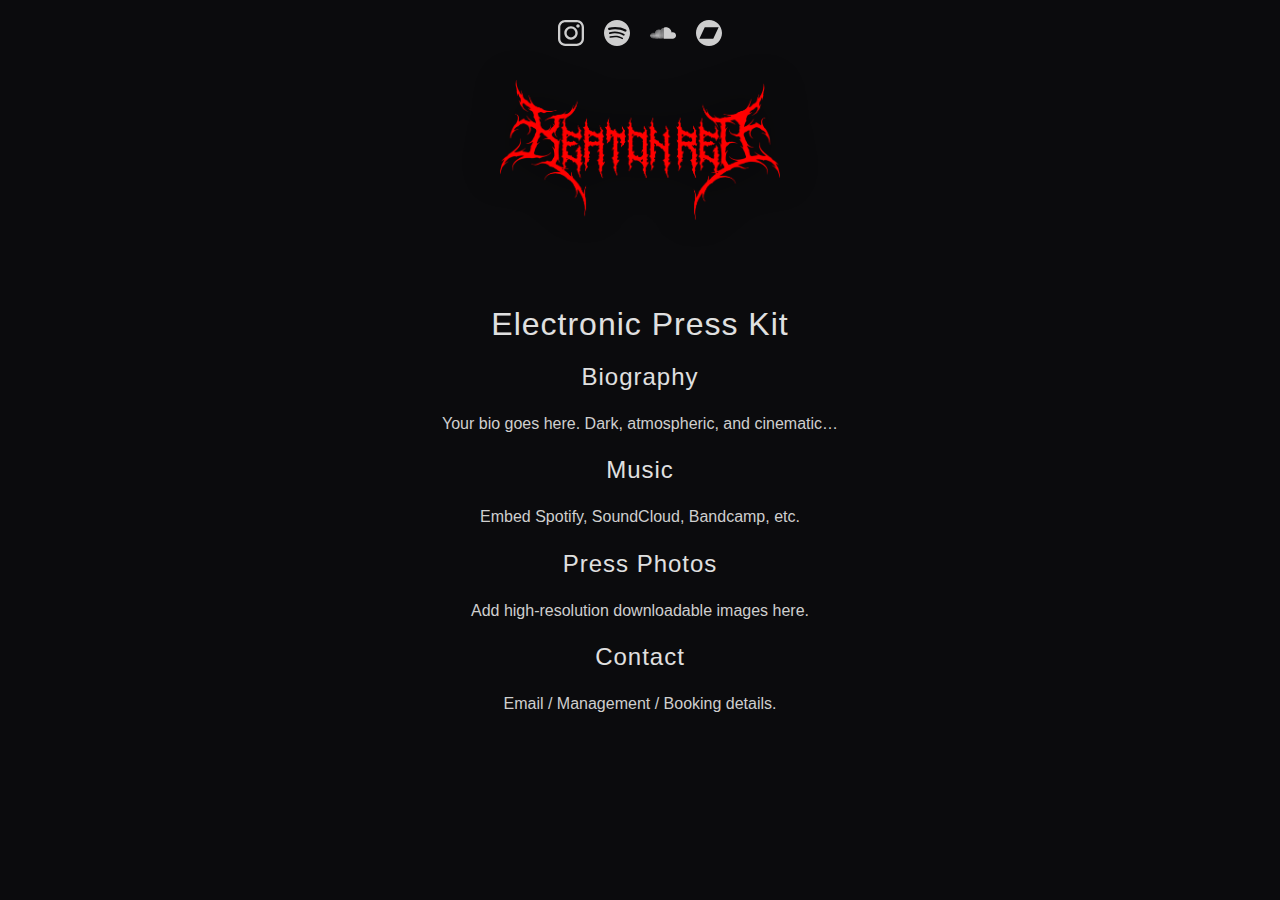
<file: index.html>
<!DOCTYPE html>
<html lang="en">
<head>
    <meta charset="UTF-8">
    <meta name="viewport" content="width=device-width, initial-scale=1.0">
    <title>Your Artist Name</title>
    <link rel="stylesheet" href="style.css">
</head>
<body>

    <!-- Top Social Icons -->
    <header class="social-header">
        <a href="https://instagram.com/keatonredmusic" target="_blank">
            <img src="assets/icons/instagram-logo.svg" alt="Instagram">
        </a>
        <a href="https://open.spotify.com/artist/50iTz3HxpRqamSatTTtQGGe" target="_blank">
            <img src="assets/icons/spotify.svg" alt="Spotify">
        </a>
        <a href="https://soundcloud.com/keatonred" target="_blank">
            <img src="assets/icons/soundcloud.svg" alt="SoundCloud">
        </a>
        <a href="https://keatonred.bandcamp.com/" target="_blank">
            <img src="assets/icons/bandcamp-logo.svg" alt="Bandcamp">
        </a>
    </header>

    <!-- Logo Section -->
    <section class="logo-section">
        <img src="assets/images/kr-logo.png" class="logo-img" alt="Your Logo">
    </section>

    <!-- EPK Content -->
    <main class="content">
        <h1>Electronic Press Kit</h1>

        <section>
            <h2>Biography</h2>
            <p>Your bio goes here. Dark, atmospheric, and cinematic…</p>
        </section>

        <section>
            <h2>Music</h2>
            <p>Embed Spotify, SoundCloud, Bandcamp, etc.</p>
        </section>

        <section>
            <h2>Press Photos</h2>
            <p>Add high-resolution downloadable images here.</p>
        </section>

        <section>
            <h2>Contact</h2>
            <p>Email / Management / Booking details.</p>
        </section>
    </main>

</body>
</html>
</file>
<file: style.css>
/* Global dark cinematic theme */
body {
    margin: 0;
    font-family: "Inter", sans-serif;
    background-color: #0b0b0d;
    color: #e0e0e0;
    text-align: center;
}

/* Top icons */
.social-header {
    display: flex;
    justify-content: center;
    gap: 20px;
    padding: 20px 0;
}

.social-header img {
    width: 26px;
    height: 26px;
    opacity: 0.8;
    transition: opacity 0.2s, transform 0.2s;
    filter: invert()
}

.social-header img:hover {
    opacity: 1;
    transform: scale(1.1);
}

/* Logo */
.logo-section {
    margin-top: 10px;
    margin-bottom: 40px;
}

.logo-img {
    width: 280px;
    max-width: 70%;
    filter: drop-shadow(0 0 20px rgba(0,0,0,0.7));
}

/* EPK content */
.content {
    max-width: 800px;
    margin: 0 auto;
    padding: 20px 20px 80px;
}

h1, h2 {
    font-weight: 300;
    letter-spacing: 1px;
    margin-bottom: 20px;
}

p {
    line-height: 1.6;
    color: #cfcfcf;
}

.embed-container {
    margin: 40px 0;
    padding: 20px;
    background: rgba(255,255,255,0.03);
    border: 1px solid rgba(255,255,255,0.06);
    border-radius: 16px;
    backdrop-filter: blur(8px);
    box-shadow: 0 0 30px rgba(0,0,0,0.4);
}
</file>
